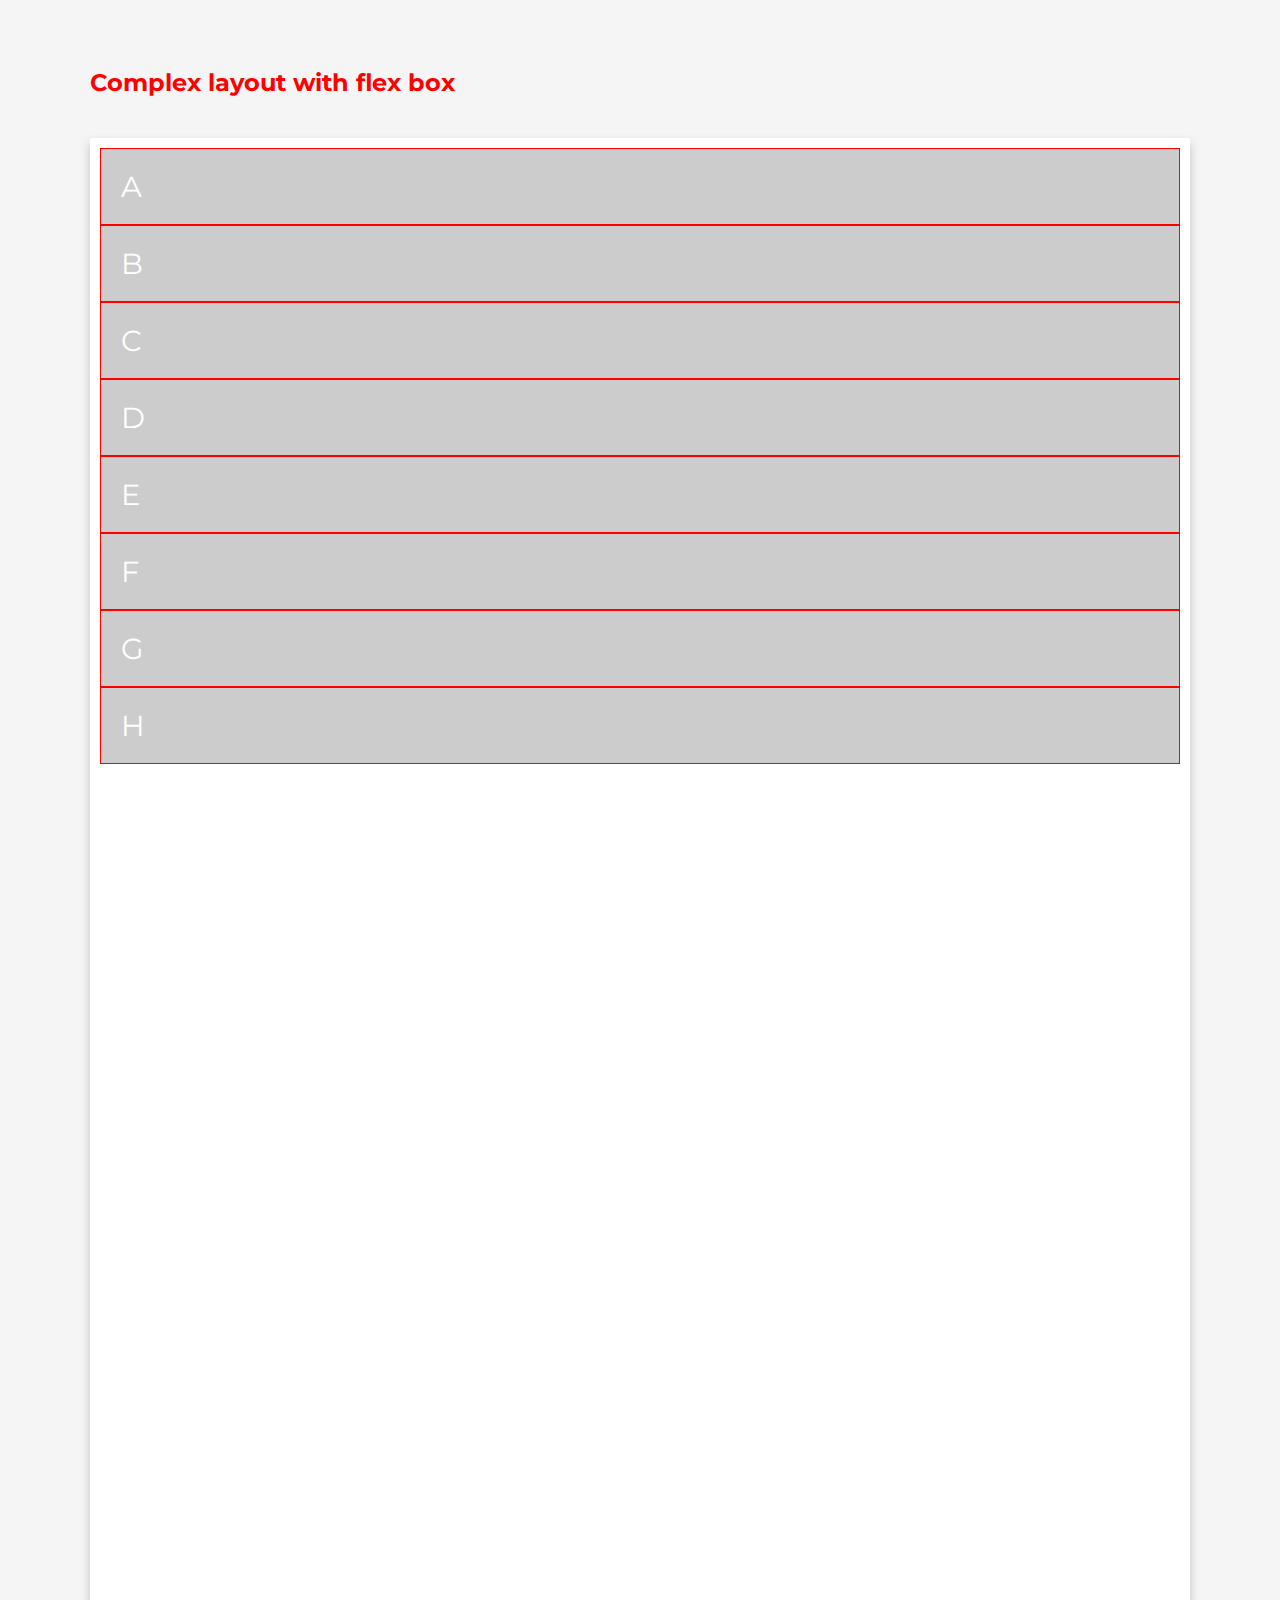
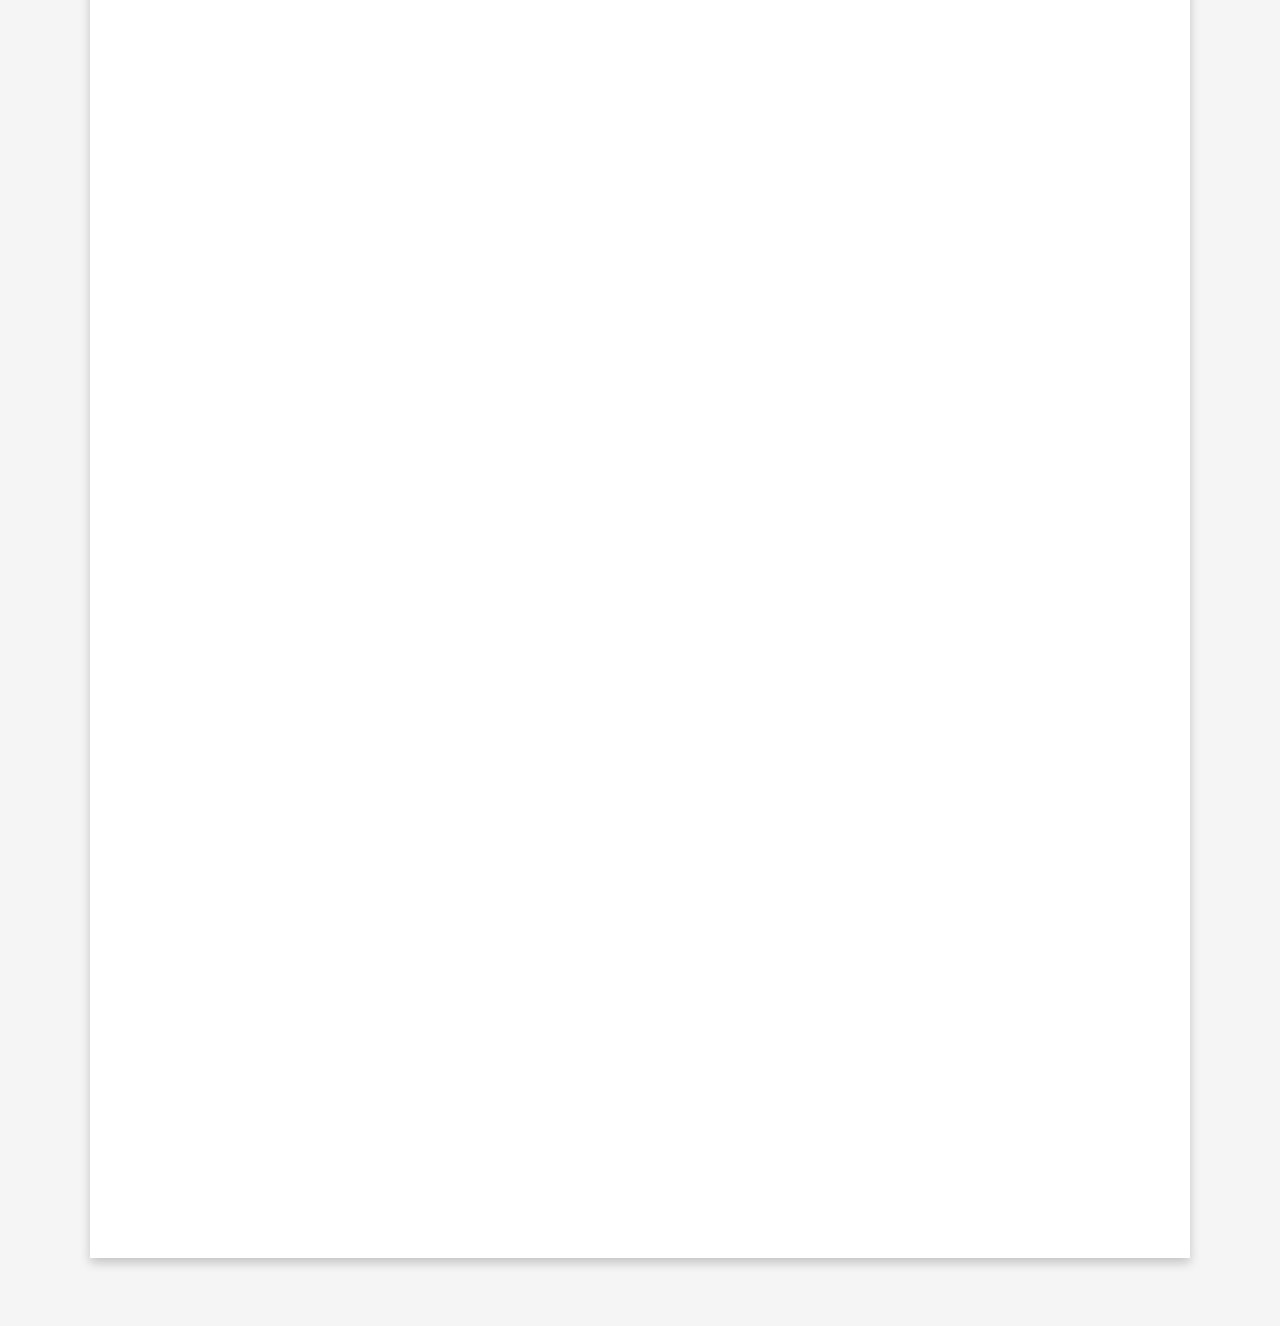
<file: index.html>
<!DOCTYPE html>
<html>

<head>
  <meta charset="UTF-8">
  <meta name="viewport" content="width=device-width,initial-scale=1">
  <title>title</title>
  <link rel="stylesheet" href="index.css" type="text/css">
</head>

<body>
  <div class="wrap">
    <h2 class="title">
      Complex layout with flex box
    </h2>
    <div class="container">
      <div class="content a">
        A
      </div>
      <div class="content b">
        B
      </div>
      <div class="content c">
        C
      </div>

      <div class="content d">
        D
      </div>

      <div class="content e">
        E
      </div>

      <div class="content f">
        F
      </div>

      <div class="content g">
        G
      </div>

      <div class="content h">
        H
      </div>
    </div>
  </div>
</body>

</html>
</file>
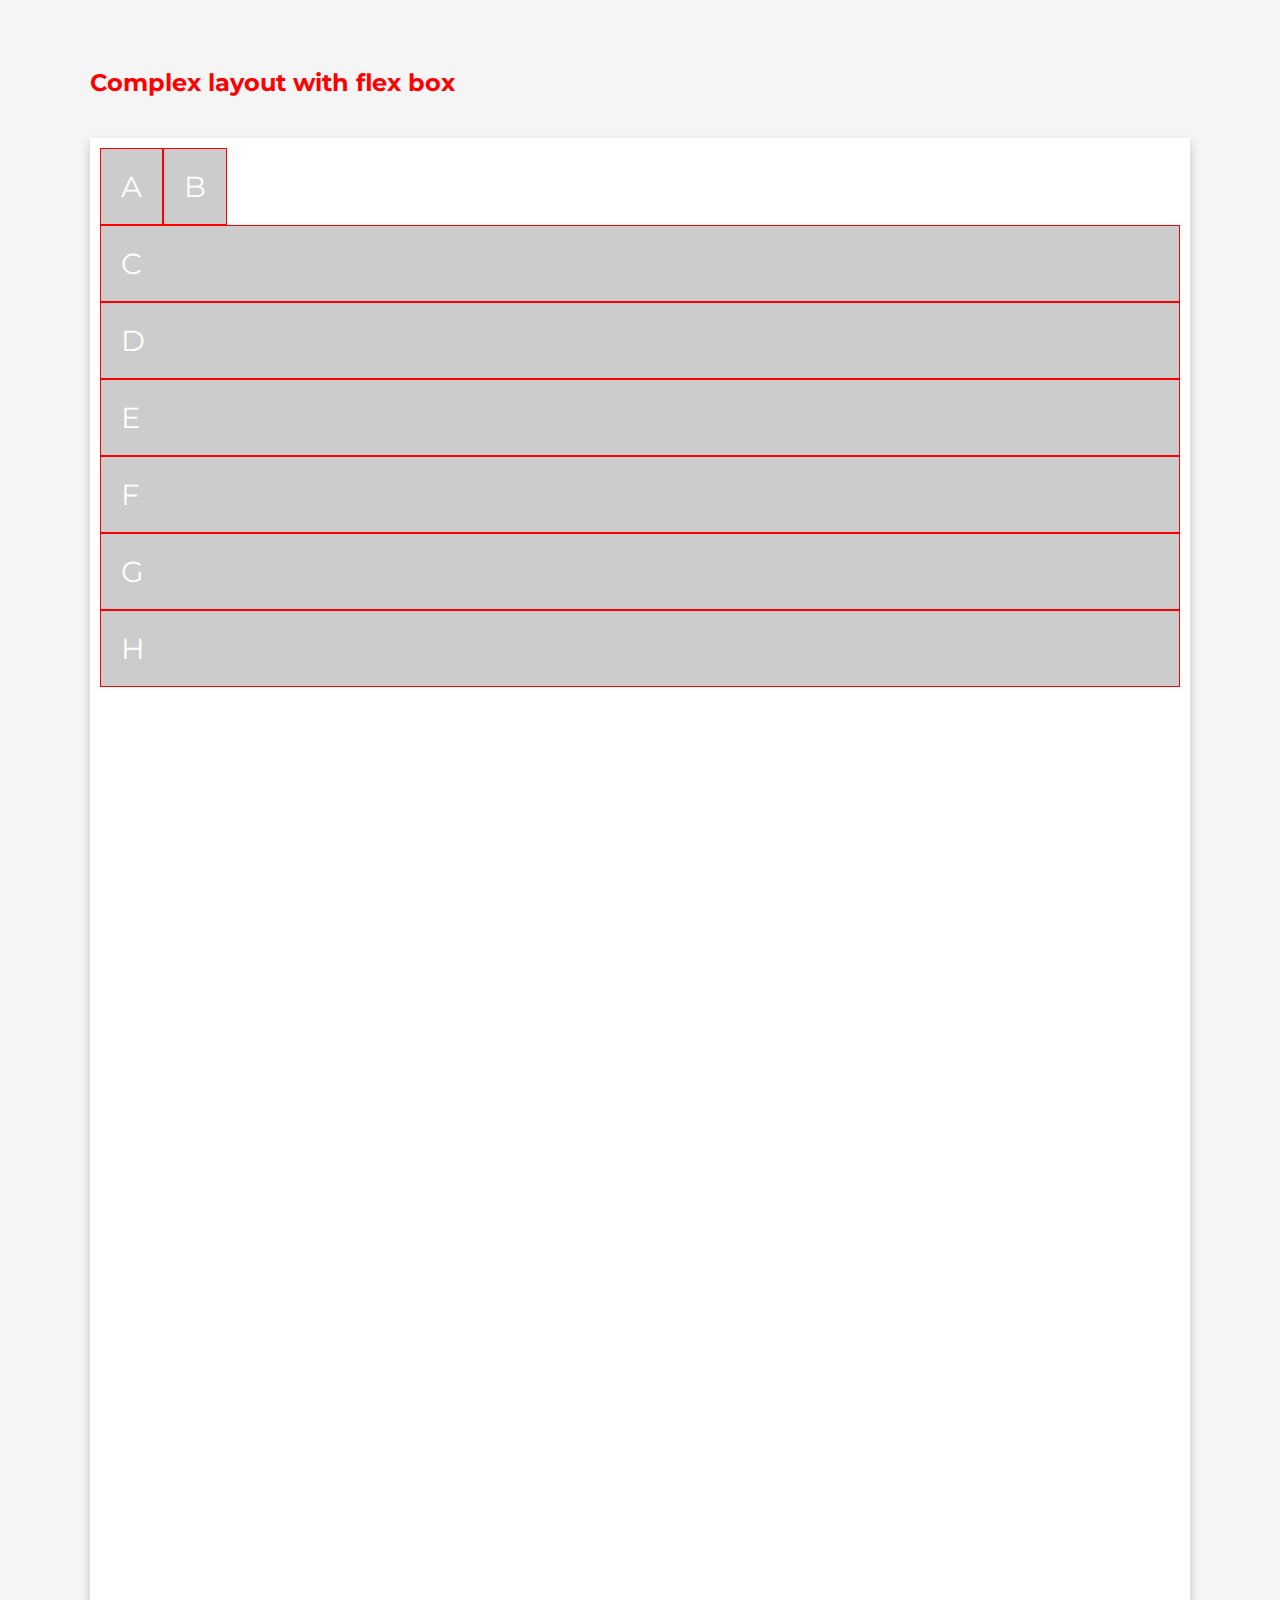
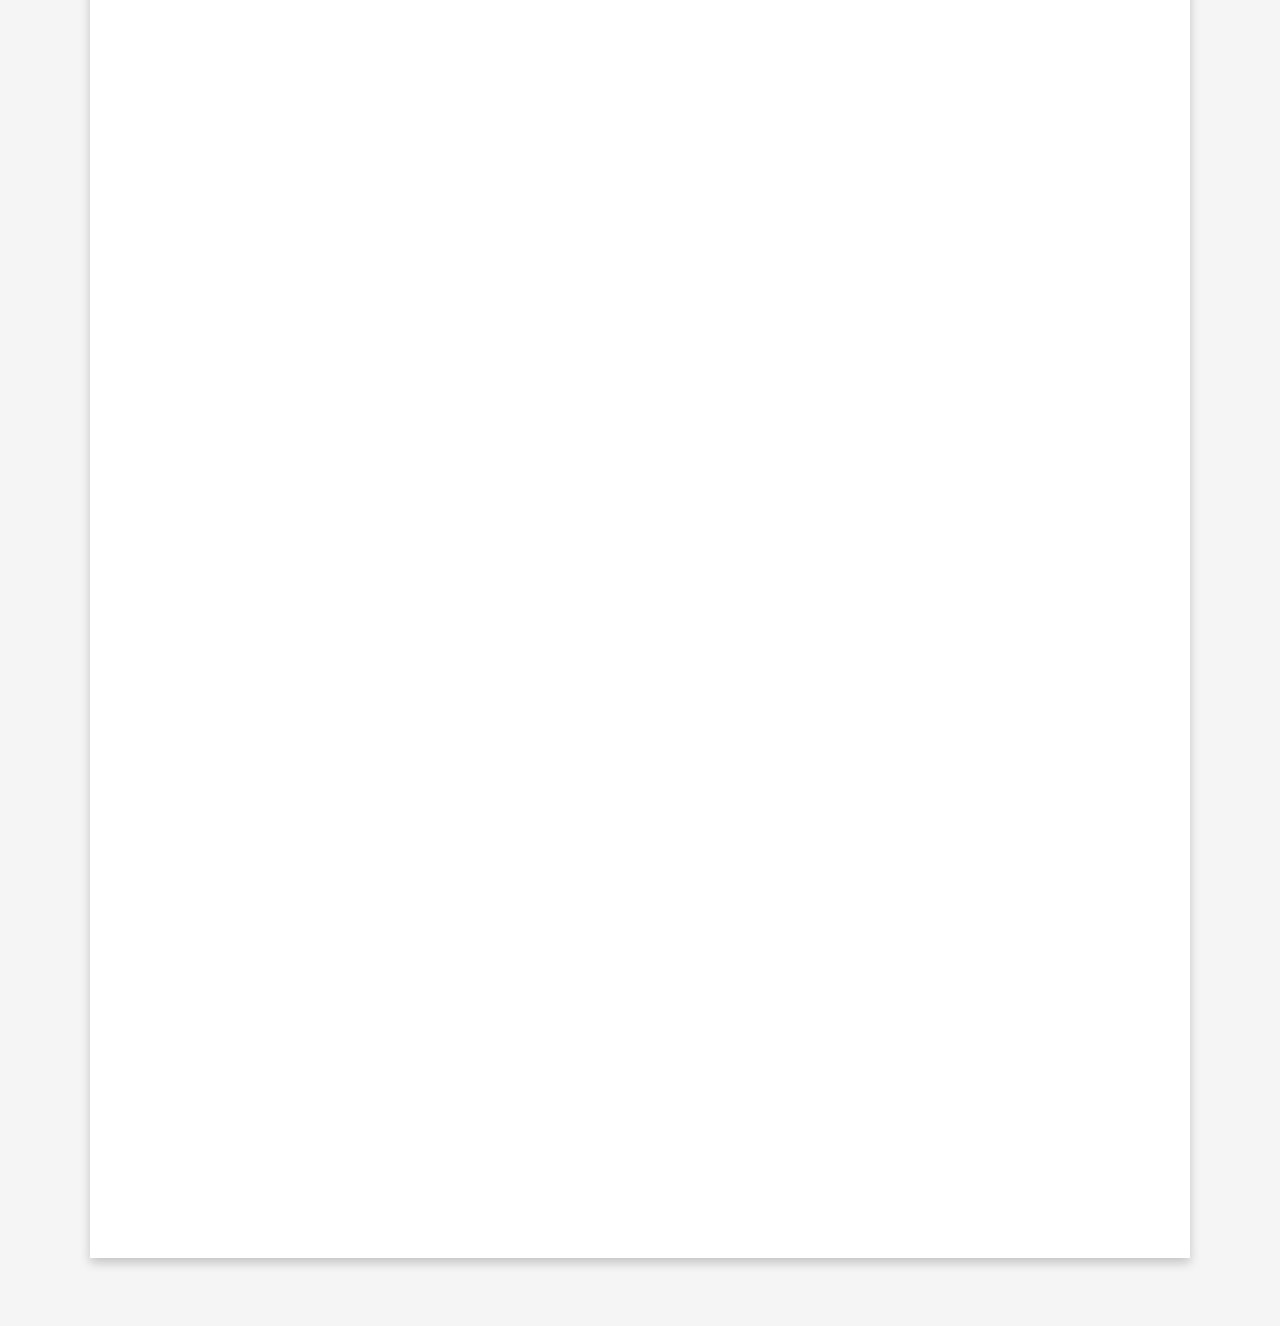
<file: steps/01/index.html>
<!DOCTYPE html>
<html>

<head>
  <meta charset="UTF-8">
  <meta name="viewport" content="width=device-width,initial-scale=1">
  <title>title</title>
  <link rel="stylesheet" href="index.css" type="text/css">
</head>

<body>
  <div class="wrap">
    <h2 class="title">
      Complex layout with flex box
    </h2>
    <div class="container">
      <div class="a-b">

        <div class="content a">
          A
        </div>
        <div class="content b">
          B
        </div>
      </div>
      <div class="content c">
        C
      </div>

      <div class="content d">
        D
      </div>

      <div class="content e">
        E
      </div>

      <div class="content f">
        F
      </div>

      <div class="content g">
        G
      </div>

      <div class="content h">
        H
      </div>
    </div>
  </div>
</body>

</html>
</file>
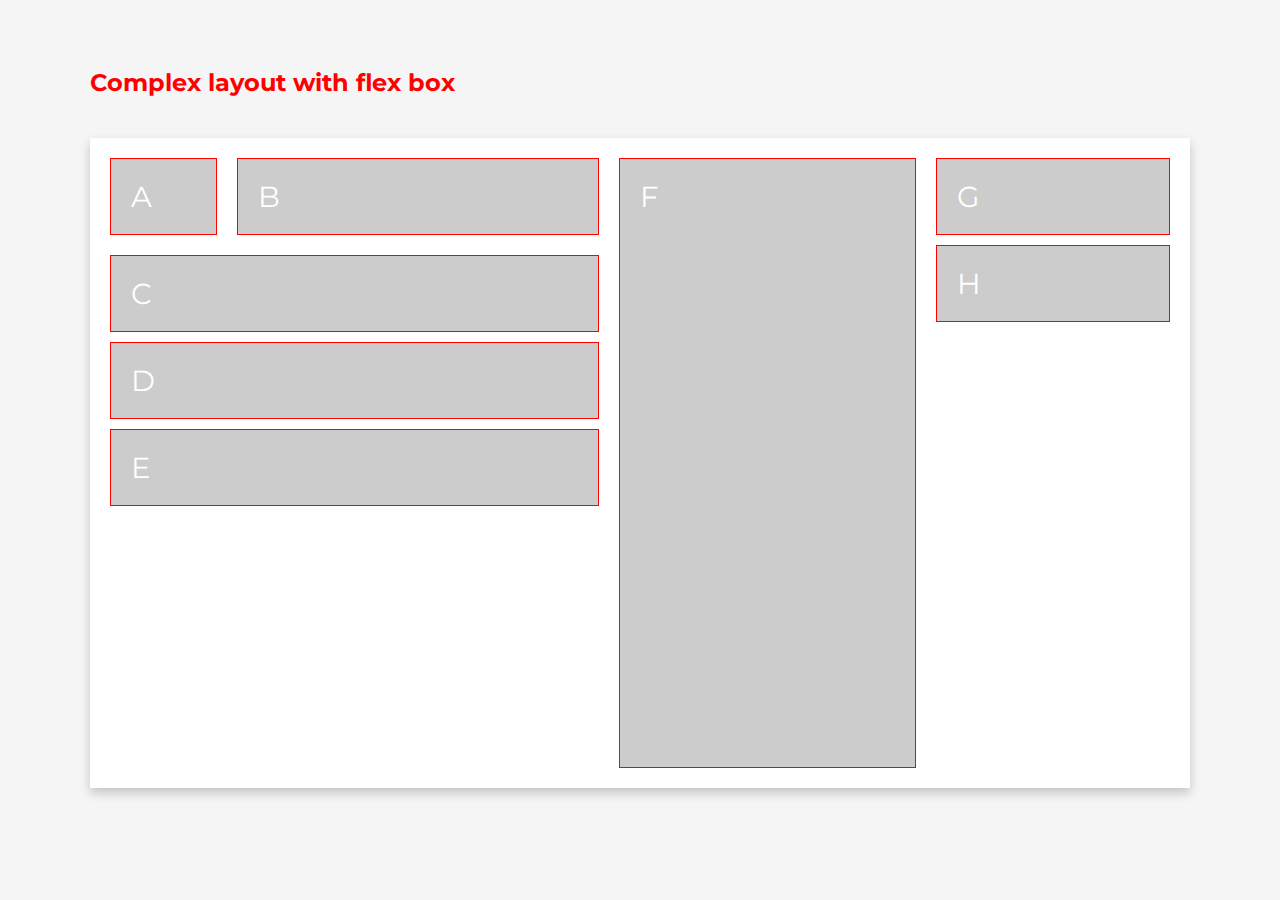
<file: steps/05/index.html>
<!DOCTYPE html>
<html>

<head>
  <meta charset="UTF-8">
  <meta name="viewport" content="width=device-width,initial-scale=1">
  <title>title</title>
  <link rel="stylesheet" href="index.css" type="text/css">
</head>

<body>
  <div class="wrap">
    <h2 class="title">
      Complex layout with flex box
    </h2>
    <div class="container">
      <div class="a-b-c-d-e">
        <div class="a-b">

          <div class="content a">
            A
          </div>
          <div class="content b">
            B
          </div>
        </div>
        <div class="content c">
          C
        </div>

        <div class="content d">
          D
        </div>

        <div class="content e">
          E
        </div>
      </div>
      <div class="content f">
        F
      </div>
      <div class="g-h">
        <div class="content g">
          G
        </div>

        <div class="content h">
          H
        </div>
      </div>
    </div>
  </div>
</body>

</html>
</file>
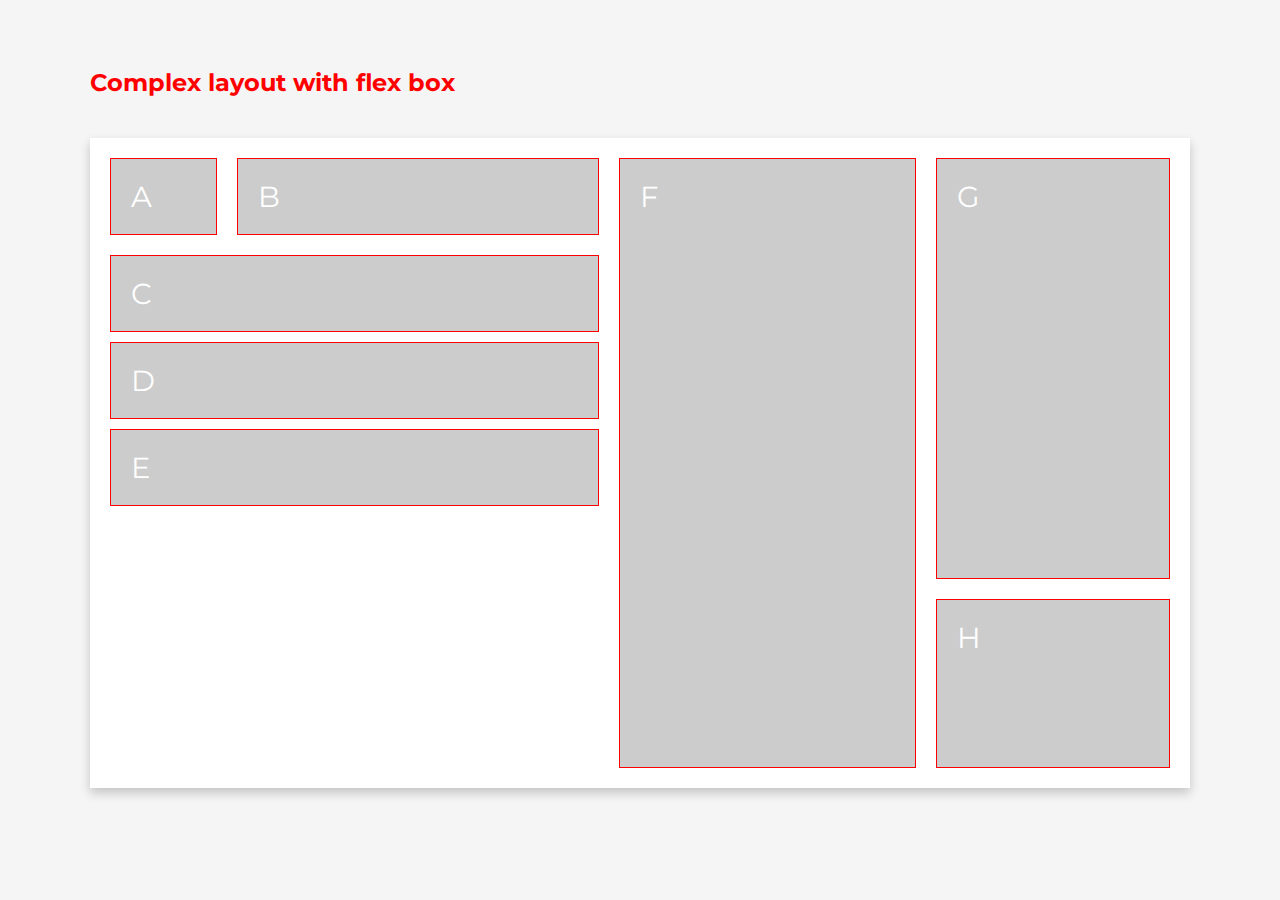
<file: steps/06/index.html>
<!DOCTYPE html>
<html>

<head>
  <meta charset="UTF-8">
  <meta name="viewport" content="width=device-width,initial-scale=1">
  <title>title</title>
  <link rel="stylesheet" href="index.css" type="text/css">
</head>

<body>
  <div class="wrap">
    <h2 class="title">
      Complex layout with flex box
    </h2>
    <div class="container">
      <div class="a-b-c-d-e">
        <div class="a-b">
          <div class="content a">
            A
          </div>
          <div class="content b">
            B
          </div>
        </div>
        <div class="content c">
          C
        </div>

        <div class="content d">
          D
        </div>

        <div class="content e">
          E
        </div>
      </div>
      <div class="content f">
        F
      </div>
      <div class="g-h">
        <div class="content g">
          G
        </div>

        <div class="content h">
          H
        </div>
      </div>
    </div>
  </div>
</body>

</html>
</file>
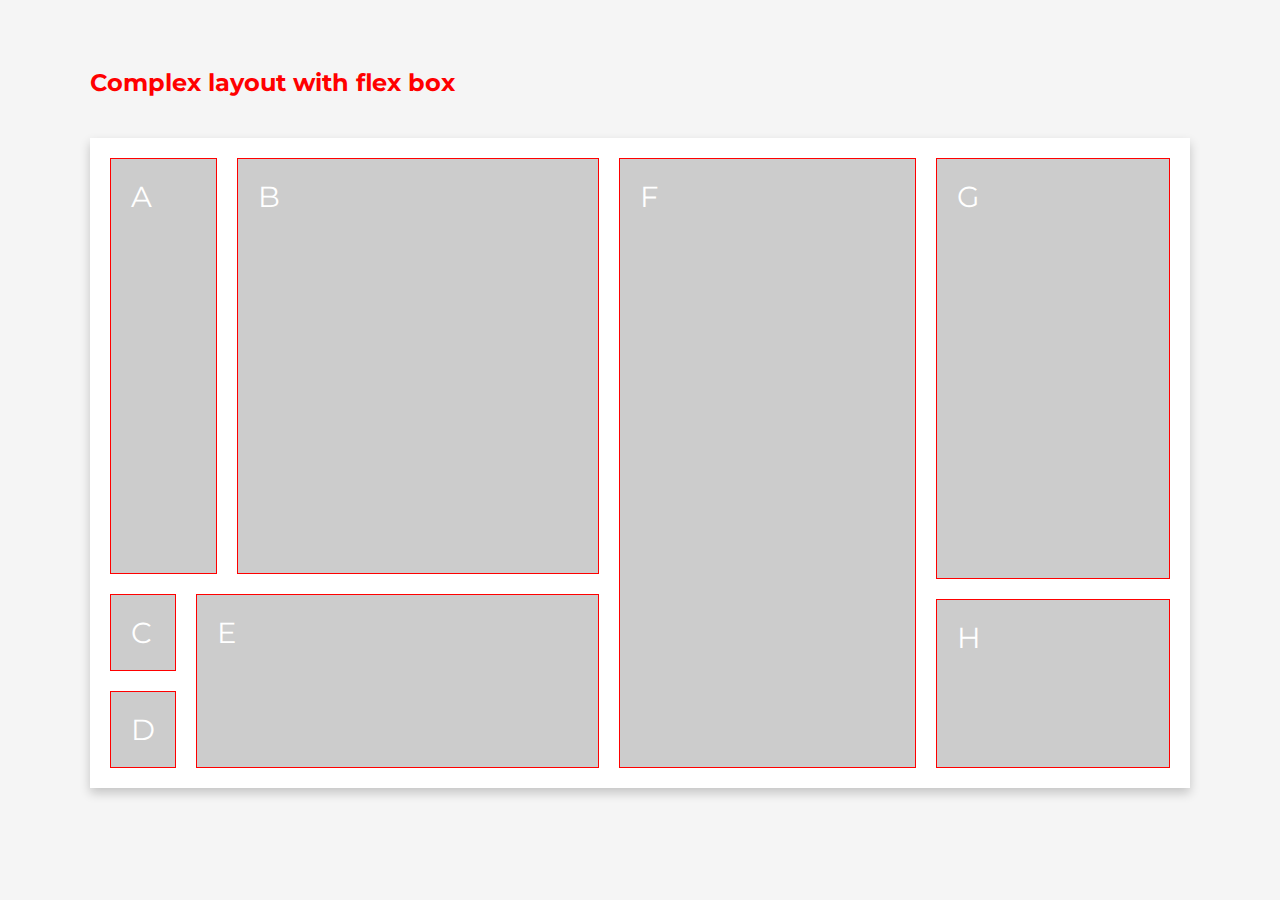
<file: steps/07/index.html>
<!DOCTYPE html>
<html>

<head>
  <meta charset="UTF-8">
  <meta name="viewport" content="width=device-width,initial-scale=1">
  <title>title</title>
  <link rel="stylesheet" href="index.css" type="text/css">
</head>

<body>
  <div class="wrap">
    <h2 class="title">
      Complex layout with flex box
    </h2>
    <div class="container">
      <div class="a-b-c-d-e">
        <div class="a-b">
          <div class="content a">
            A
          </div>
          <div class="content b">
            B
          </div>
        </div>
        <div class='c-d-e'>
          <div class="c-d">

            <div class="content c">
              C
            </div>

            <div class="content d">
              D
            </div>
          </div>

          <div class="content e">
            E
          </div>
        </div>
      </div>
      <div class="content f">
        F
      </div>
      <div class="g-h">
        <div class="content g">
          G
        </div>

        <div class="content h">
          H
        </div>
      </div>
    </div>
  </div>
</body>

</html>
</file>
<file: index.css>
@import "https://fonts.googleapis.com/css?family=Montserrat";
body {
  background: #f5f5f5;
}

.wrap {
  max-width: 1100px;
  margin: 0 auto;
  padding: 40px;
}

.title {
  font-family: 'Montserrat';
  font-size: 24px;
  line-height: 30px;
  display: inline-block;
  vertical-align: middle;
}

.container {
  padding: 10px;
  margin: 20px 0;
  box-shadow: 0px 5px 10px 0px rgba(0, 0, 0, 0.2);
  background-color: #fff;
  height: 300vh;
}

.content {
  color: #fff;
  background-color: #cccccc;
  padding: 20px;
  font-family: 'Montserrat';
  font-size: calc(1vw + 1em);
  border:1px red solid;
}

.a {
  
}

.b {
 
}

.c {
  
}

.d {
 
}

.e {
  
}

.f {
 
}

.g {
  
}

.h {
 
}

@media (min-width: 768px) {
  body{
    color:red;
  }
}
</file>
<file: steps/01/index.css>
@import "https://fonts.googleapis.com/css?family=Montserrat";
body {
  background: #f5f5f5;
}

.wrap {
  max-width: 1100px;
  margin: 0 auto;
  padding: 40px;
}

.title {
  font-family: 'Montserrat';
  font-size: 24px;
  line-height: 30px;
  display: inline-block;
  vertical-align: middle;
}

.container {
  padding: 10px;
  margin: 20px 0;
  box-shadow: 0px 5px 10px 0px rgba(0, 0, 0, 0.2);
  background-color: #fff;
  height: 300vh;

  display: flex;
  flex-direction: column;
}

.content {
  color: #fff;
  background-color: #cccccc;
  padding: 20px;
  font-family: 'Montserrat';
  font-size: calc(1vw + 1em);
  border:1px red solid;
}

.a-b{
  display: flex;
}

.a {
  
}

.b {
 
}

.c {
  
}

.d {
 
}

.e {
  
}

.f {
 
}

.g {
  
}

.h {
 
}

@media (min-width: 768px) {
  body{
    color:red;
  }
}
</file>
<file: steps/05/index.css>
@import "https://fonts.googleapis.com/css?family=Montserrat";
body {
  background: #f5f5f5;
}

.wrap {
  max-width: 1100px;
  margin: 0 auto;
  padding: 40px;
}

.title {
  font-family: 'Montserrat';
  font-size: 24px;
  line-height: 30px;
  display: inline-block;
  vertical-align: middle;
}

.container {
  padding: 10px;
  margin: 20px 0;
  box-shadow: 0px 5px 10px 0px rgba(0, 0, 0, 0.2);
  background-color: #fff;
  height: 300vh;

  display: flex;
  flex-direction: column;
  justify-content: space-around;
}

.content {
  color: #fff;
  background-color: #cccccc;
  padding: 20px;
  font-family: 'Montserrat';
  font-size: calc(1vw + 1em);
  border:1px red solid;

  margin:10px;
}

.a-b{
  display: flex;
  flex: 1 10%;
}

.a {
  flex: 1;
}

.b {
  flex: 1 50%; 
}

.c {
  flex: 1 5%; 
}

.d {
  flex: 1 5%;
}

.e {
  flex: 1 10%;
}

.f {
  flex: 1 25%;
}

.g {
  flex: 1 15%;
}

.h {
  flex: 1 5%; 
}

@media (min-width: 768px) {
  body{
    color:red;
  }

  .container {
    max-height: 70vh;
    flex-direction: row;
  }

  .a-b-c-d-e {
    flex: 1 50%
  }

  .g-h {
    flex: 1 25%
  }

  .f {
    flex: 1 25%;
  }

}
</file>
<file: steps/06/index.css>
@import "https://fonts.googleapis.com/css?family=Montserrat";
body {
  background: #f5f5f5;
}

.wrap {
  max-width: 1100px;
  margin: 0 auto;
  padding: 40px;
}

.title {
  font-family: 'Montserrat';
  font-size: 24px;
  line-height: 30px;
  display: inline-block;
  vertical-align: middle;
}

.container {
  padding: 10px;
  margin: 20px 0;
  box-shadow: 0px 5px 10px 0px rgba(0, 0, 0, 0.2);
  background-color: #fff;
  height: 300vh;

  display: flex;
  flex-direction: column;
  justify-content: space-around;
}

.content {
  color: #fff;
  background-color: #cccccc;
  padding: 20px;
  font-family: 'Montserrat';
  font-size: calc(1vw + 1em);
  border:1px red solid;

  margin:10px;
}

.a-b{
  display: flex;
  flex: 1 10%;
}

.a {
  flex: 1;
}

.b {
  flex: 1 50%; 
}

.c {
  flex: 1 5%; 
}

.d {
  flex: 1 5%;
}

.e {
  flex: 1 10%;
}

.f {
  flex: 1 25%;
}

.g {
  flex: 1 15%;
}

.h {
  flex: 1 5%; 
}

@media (min-width: 768px) {
  body{
    color:red;
  }

  .container {
    max-height: 70vh;
    flex-direction: row;
  }

  .a-b-c-d-e {
    flex: 1 50%;

  }

  .g-h {
    flex: 1 25%;

    display: flex;
    flex-direction: column;
  }

  .f {
    flex: 1 25%;
  }

  .g {
    flex: 1 60%;
  }
  
  .h {
    flex: 1 20%; 
  }

}
</file>
<file: steps/07/index.css>
@import "https://fonts.googleapis.com/css?family=Montserrat";
body {
  background: #f5f5f5;
}

.wrap {
  max-width: 1100px;
  margin: 0 auto;
  padding: 40px;
}

.title {
  font-family: 'Montserrat';
  font-size: 24px;
  line-height: 30px;
  display: inline-block;
  vertical-align: middle;
}

.container {
  padding: 10px;
  margin: 20px 0;
  box-shadow: 0px 5px 10px 0px rgba(0, 0, 0, 0.2);
  background-color: #fff;
  height: 300vh;

  display: flex;
  flex-direction: column;
  justify-content: space-around;
}

.content {
  color: #fff;
  background-color: #cccccc;
  padding: 20px;
  font-family: 'Montserrat';
  font-size: calc(1vw + 1em);
  border:1px red solid;

  margin:10px;
}

.a-b{
  display: flex;
  flex: 1 10%;
}

.a {
  flex: 1;
}

.b {
  flex: 1 50%; 
}

.c {
  flex: 1 5%; 
}

.d {
  flex: 1 5%;
}

.e {
  flex: 1 10%;
}

.f {
  flex: 1 25%;
}

.g {
  flex: 1 15%;
}

.h {
  flex: 1 5%; 
}

@media (min-width: 768px) {
  body{
    color:red;
  }

  .container {
    max-height: 70vh;
    flex-direction: row;
  }

  .a-b-c-d-e {
    flex: 1 50%;

    display: flex;
    flex-direction: column;
  }

  .c-d-e {
    display: flex;
    flex-direction: row;
  }

  .c-d {
    display: flex;
    flex-direction: column;
  }

  .g-h {
    flex: 1 25%;

    display: flex;
    flex-direction: column;
  }

  .f {
    flex: 1 25%;
  }

  .g {
    flex: 1 60%;
  }
  
  .h {
    flex: 1 20%; 
  }

}
</file>
